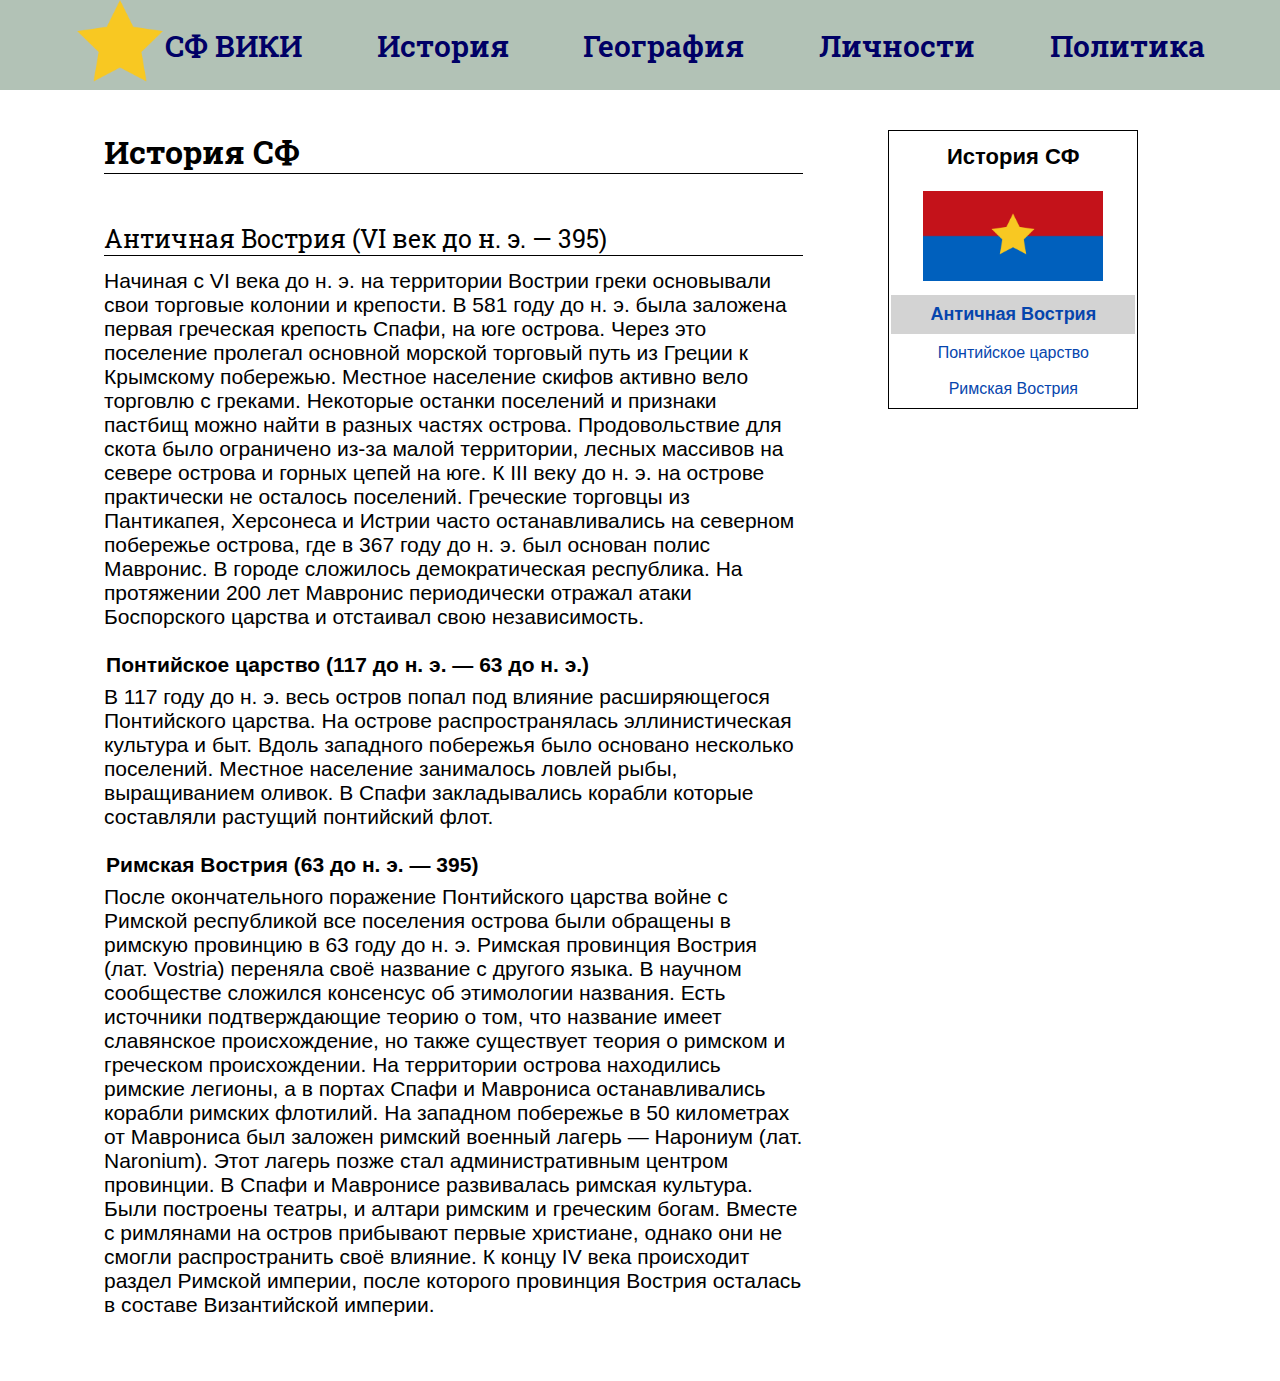
<file: history/index.html>
<!DOCTYPE html>
<html>
<head>
	<meta charset="utf-8">
	<meta name="viewport" content="width=device-width, initial-scale=1">
	<title>История</title>
	<link rel="preconnect" href="https://fonts.googleapis.com">
		<link rel="preconnect" href="https://fonts.gstatic.com" crossorigin>
		<link href="https://fonts.googleapis.com/css2?family=Roboto+Slab:wght@100;200;300;400;500;600;700;800;900&display=swap" rel="stylesheet">

		<link rel="preconnect" href="https://fonts.googleapis.com">
		<link rel="preconnect" href="https://fonts.gstatic.com" crossorigin>
		<link href="https://fonts.googleapis.com/css2?family=Nunito+Sans:ital,wght@0,200;0,300;0,400;0,600;0,700;0,800;0,900;1,200;1,300;1,400;1,600;1,700;1,800;1,900&display=swap" rel="stylesheet">
	
	<link rel="stylesheet" type="text/css" href="../style.css">

</head>
<body>

	<header class="fix">
		<nav>
			<a href="https://alex-petrushin.github.io/sf-wiki/">
				<div class="logo">
					<img src="../img/sf_star.png" height="90px">
					<div>СФ ВИКИ</div>
				</div>
			</a>
			<a href="https://alex-petrushin.github.io/sf-wiki/history">История</a>
			<div><a href="https://alex-petrushin.github.io/sf-wiki/geography">География</a></div>
			<a href="https://alex-petrushin.github.io/sf-wiki/person">Личности</a>
			<a href="https://alex-petrushin.github.io/sf-wiki/politics">Политика</a>
		</nav>
	</header>

	<header>
		<nav>
			<a href="https://alex-petrushin.github.io/sf-wiki/">
				<div class="logo">
					<img src="../img/sf_star.png" height="90px">
					<div>СФ ВИКИ</div>
				</div>
			</a>
			<a href="https://alex-petrushin.github.io/sf-wiki/history">История</a>
			<div><a href="https://alex-petrushin.github.io/sf-wiki/geography">География</a></div>
			<a href="https://alex-petrushin.github.io/sf-wiki/person">Личности</a>
			<a href="https://alex-petrushin.github.io/sf-wiki/politics">Политика</a>
		</nav>
	</header>

	<div class="container">
	
		<div class="main">

			<h1>История СФ</h1>

			<div class="section" id="ancient">
				<h3>Античная Вострия (VI век до н. э. — 395)</h3>
				<p>Начиная с VI века до н. э. на территории Вострии греки основывали свои торговые колонии и крепости. В 581 году до н. э. была заложена первая греческая крепость Спафи, на юге острова. Через это поселение пролегал основной морской торговый путь из Греции к Крымскому побережью. Местное население скифов активно вело торговлю с греками. Некоторые останки поселений и признаки пастбищ можно найти в разных частях острова. Продовольствие для скота было ограничено из-за малой территории, лесных массивов на севере острова и горных цепей на юге. К III веку до н. э. на острове практически не осталось поселений. Греческие торговцы из Пантикапея, Херсонеса и Истрии часто останавливались на северном побережье острова, где в 367 году до н. э. был основан полис Мавронис. В городе сложилось демократическая республика. На протяжении 200 лет Мавронис периодически отражал атаки Боспорского царства и отстаивал свою независимость.</p>			
			</div>

			<div class="section" id="pont">
				<h4>Понтийское царство (117 до н. э. — 63 до н. э.)</h3>
				<p>В 117 году до н. э. весь остров попал под влияние расширяющегося Понтийского царства. На острове распространялась эллинистическая культура и быт. Вдоль западного побережья было основано несколько поселений. Местное население занималось ловлей рыбы, выращиванием оливок. В Спафи закладывались корабли которые составляли растущий понтийский флот.</p>
			</div>

			<div class="section" id="rome">
				<h4>Римская Вострия (63 до н. э. — 395)</h3>
				<p>После окончательного поражение Понтийского царства войне с Римской республикой все поселения острова были обращены в римскую провинцию в 63 году до н. э. Римская провинция Вострия (лат. Vostria) переняла своё название с другого языка. В научном сообществе сложился консенсус об этимологии названия. Есть источники подтверждающие теорию о том, что название имеет славянское происхождение, но также существует теория о римском и греческом происхождении. На территории острова находились римские легионы, а в портах Спафи и Маврониса останавливались корабли римских флотилий. На западном побережье в 50 километрах от Маврониса был заложен римский военный лагерь — Нарониум (лат. Naronium). Этот лагерь позже стал административным центром провинции. В Спафи и Мавронисе развивалась римская культура. Были построены театры, и алтари римским и греческим богам. Вместе с римлянами на остров прибывают первые христиане, однако они не смогли распространить своё влияние. К концу IV века происходит раздел Римской империи, после которого провинция Вострия осталась в составе Византийской империи.</p>
			</div>

		</div>

		<div class="side">
			
			<table>
				<tr class="table-title">
					<td>История СФ</td>
				</tr>
				<tr>
					<td><img src="../img/sf_flag.png" width="180px"></td>
				</tr>
				<tr class="table-sec1">
					<td><a href="#ancient">Античная Вострия</a></td>
				</tr>
				<tr class="table-sec2">
					<td><a href="#pont">Понтийское царство</a></td>
				</tr>
				<tr class="table-sec2">
					<td><a href="#rome">Римская Вострия</a></td>
				</tr>
			</table>

		</div>

	</div>

</body>
</html>
</file>
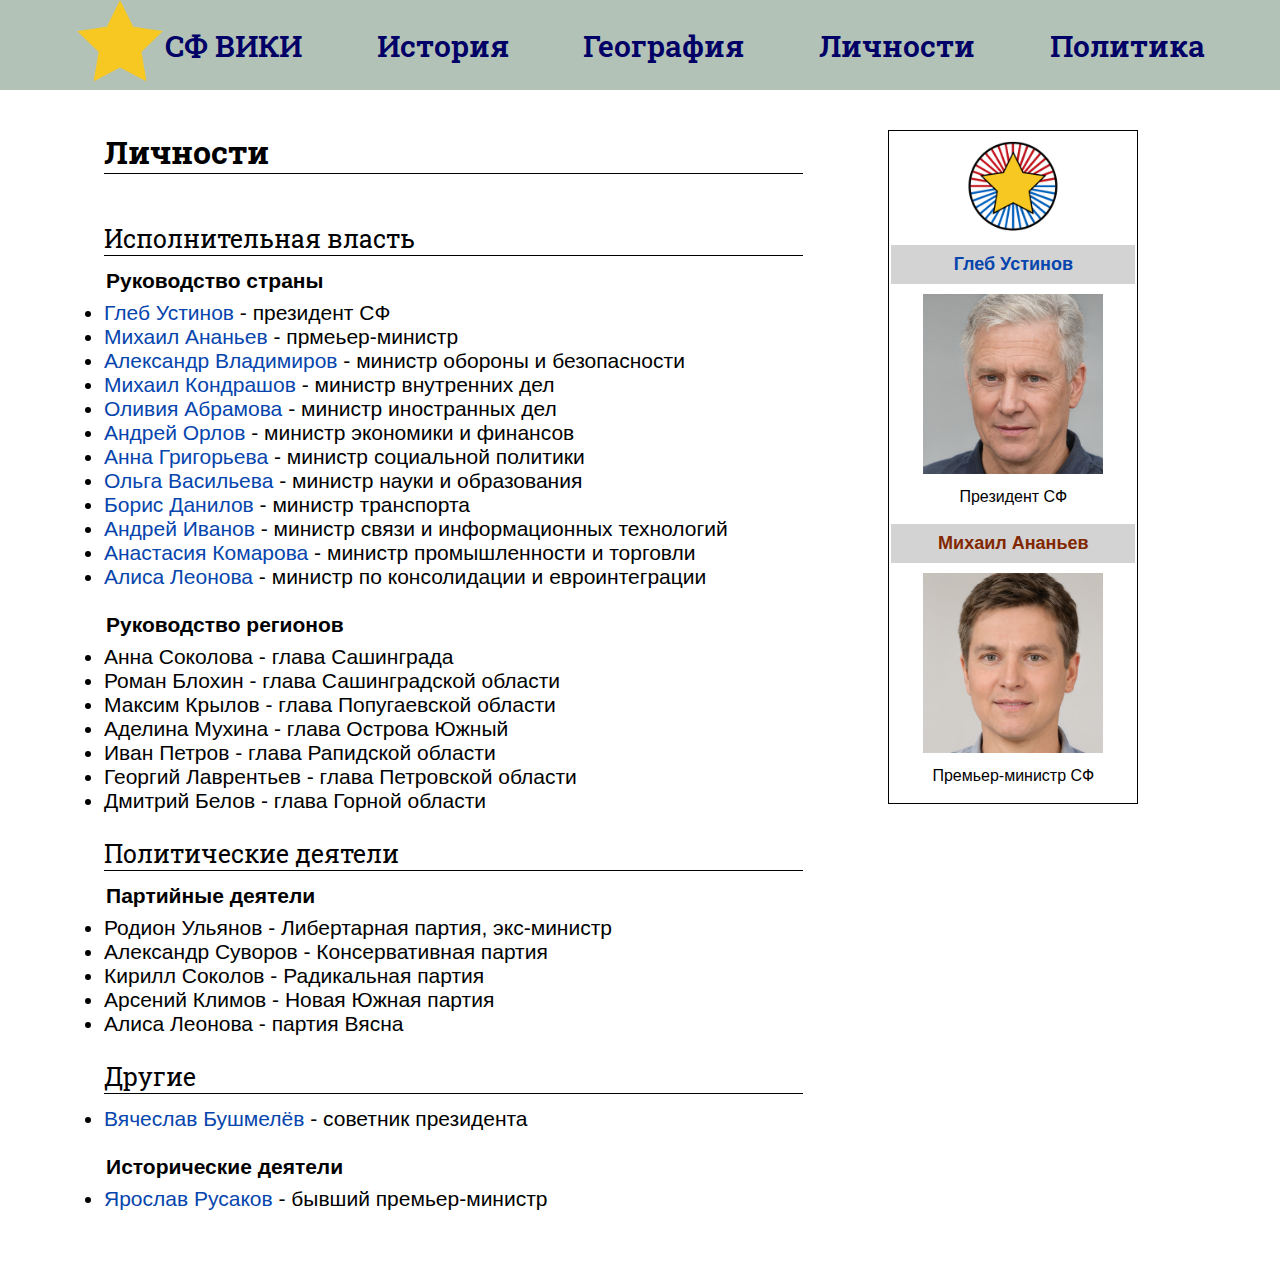
<file: person/index.html>
<!DOCTYPE html>
<html>
<head>
	<meta charset="utf-8">
	<meta name="viewport" content="width=device-width, initial-scale=1">
	<title>Личности</title>
	<link rel="preconnect" href="https://fonts.gstatic.com" crossorigin>
	<link href="https://fonts.googleapis.com/css2?family=Roboto+Slab:wght@100;200;300;400;500;600;700;800;900&display=swap" rel="stylesheet">

	<link rel="stylesheet" type="text/css" href="../style.css">

</head>
<body>
	
	<header class="fix">
		<nav>
			<a href="https://alex-petrushin.github.io/sf-wiki/">
				<div class="logo">
					<img src="../img/sf_star.png" height="90px">
					<div>СФ ВИКИ</div>
				</div>
			</a>
			<a href="https://alex-petrushin.github.io/sf-wiki/history">История</a>
			<div><a href="https://alex-petrushin.github.io/sf-wiki/geography">География</a></div>
			<a href="https://alex-petrushin.github.io/sf-wiki/person">Личности</a>
			<a href="https://alex-petrushin.github.io/sf-wiki/politics">Политика</a>
		</nav>
	</header>

	<header>
		<nav>
			<a href="https://alex-petrushin.github.io/sf-wiki/">
				<div class="logo">
					<img src="../img/sf_star.png" height="90px">
					<div>СФ ВИКИ</div>
				</div>
			</a>
			<a href="https://alex-petrushin.github.io/sf-wiki/history">История</a>
			<div><a href="https://alex-petrushin.github.io/sf-wiki/geography">География</a></div>
			<a href="https://alex-petrushin.github.io/sf-wiki/person">Личности</a>
			<a href="https://alex-petrushin.github.io/sf-wiki/politics">Политика</a>
		</nav>
	</header>


	<div class="container">
			<div class="main">
				<h1>Личности</h1>
				
				<div class="section">
					<h3>Исполнительная власть</h3>
					<h4>Руководство страны</h4>
						<ul>
							<li><a href="https://alex-petrushin.github.io/sf-wiki/person/ustinov.html">Глеб Устинов</a> - президент СФ</li>
							<li><a href="https://alex-petrushin.github.io/sf-wiki/person/ananjev.html">Михаил Ананьев</a> - прмеьер-министр</li>
							<li><a href="https://alex-petrushin.github.io/sf-wiki/person/vladimirov.html">Александр Владимиров</a> - министр обороны и безопасности</li>
							<li><a href="https://alex-petrushin.github.io/sf-wiki/person/kondrashov.html">Михаил Кондрашов</a> - министр внутренних дел</li>
							<li><a href="https://alex-petrushin.github.io/sf-wiki/person/abramova.html">Оливия Абрамова</a> - министр иностранных дел</li>
							<li><a href="https://alex-petrushin.github.io/sf-wiki/person/orlov.html">Андрей Орлов</a> - министр экономики и финансов</li>
							<li><a href="https://alex-petrushin.github.io/sf-wiki/person/grigorjeva.html">Анна Григорьева</a> - министр социальной политики</li>
							<li><a href="https://alex-petrushin.github.io/sf-wiki/person/vasiljeva.html">Ольга Васильева</a> - министр науки и образования</li>
							<li><a href="https://alex-petrushin.github.io/sf-wiki/person/danilov.html">Борис Данилов</a> - министр транспорта</li>
							<li><a href="https://alex-petrushin.github.io/sf-wiki/person/ivanov.html">Андрей Иванов</a> - министр связи и информационных технологий</li>
							<li><a href="https://alex-petrushin.github.io/sf-wiki/person/komarova.html">Анастасия Комарова</a> - министр промышленности и торговли</li>
							<li><a href="https://alex-petrushin.github.io/sf-wiki/person/leonova.html">Алиса Леонова</a> - министр по консолидации и евроинтеграции</li>
						</ul>
				</div>
		
				
		
				<div class="section">
					<h4>Руководство регионов</h4>
						<ul>
							<li>Анна Соколова - глава Сашинграда</li>
							<li>Роман Блохин - глава Сашинградской области</li>
							<li>Максим Крылов - глава Попугаевской области</li>
							<li>Аделина Мухина - глава Острова Южный</li>
							<li>Иван Петров - глава Рапидской области</li>
							<li>Георгий Лаврентьев - глава Петровской области</li>
							<li>Дмитрий Белов - глава Горной области</li>
						</ul>
				</div>

				<div class="section">
					<h3>Политические деятели</h3>
					<h4>Партийные деятели</h4>
						<ul>
							<li>Родион Ульянов - Либертарная партия, экс-министр</li>
							<li>Александр Суворов - Консервативная партия</li>
							<li>Кирилл Соколов - Радикальная партия</li>
							<li>Арсений Климов - Новая Южная партия</li>
							<li>Алиса Леонова - партия Вясна</li>
							
						</ul>
				</div>

				<div class="section">
					<h3>Другие</h3>
						<ul>
							<li><a href="https://alex-petrushin.github.io/sf-wiki/person/bushmelyov.html">Вячеслав Бушмелёв</a> - советник президента</li>
							
						</ul>
					
				</div>

				<div class="section">
					<h4>Исторические деятели</h4>
						<ul>
												
							<li><a href="https://alex-petrushin.github.io/sf-wiki/person/rusakov.html">Ярослав Русаков</a> - бывший премьер-министр</li>
						</ul>
				</div>
			</div>

			<div class="side">
				<table>
					<tr>
						<td><img src="../img/sf_gerb.png" width="180px"></td>
					</tr>
					<tr>
						<td class="table-sec1"><a href="https://alex-petrushin.github.io/sf-wiki/person/ustinov.html">Глеб Устинов</a></td>
					</tr>
					<tr>
						<td><img src="img/ustinov.png" width="180px"></td>
					</tr>
					<tr>
						<td class="table-sec2">Президент СФ</td>
					</tr>
					<tr>
						<td class="table-sec1"><a href="#" class="empty">Михаил Ананьев</a></td>
					</tr>
					<tr>
						<td><img src="img/ananjev.png" width="180px"></td>
					</tr>
					<tr>
						<td class="table-sec2">Премьер-министр СФ</td>
					</tr>
				</table>
			</div>
	</div>
</body>
</html>
</file>
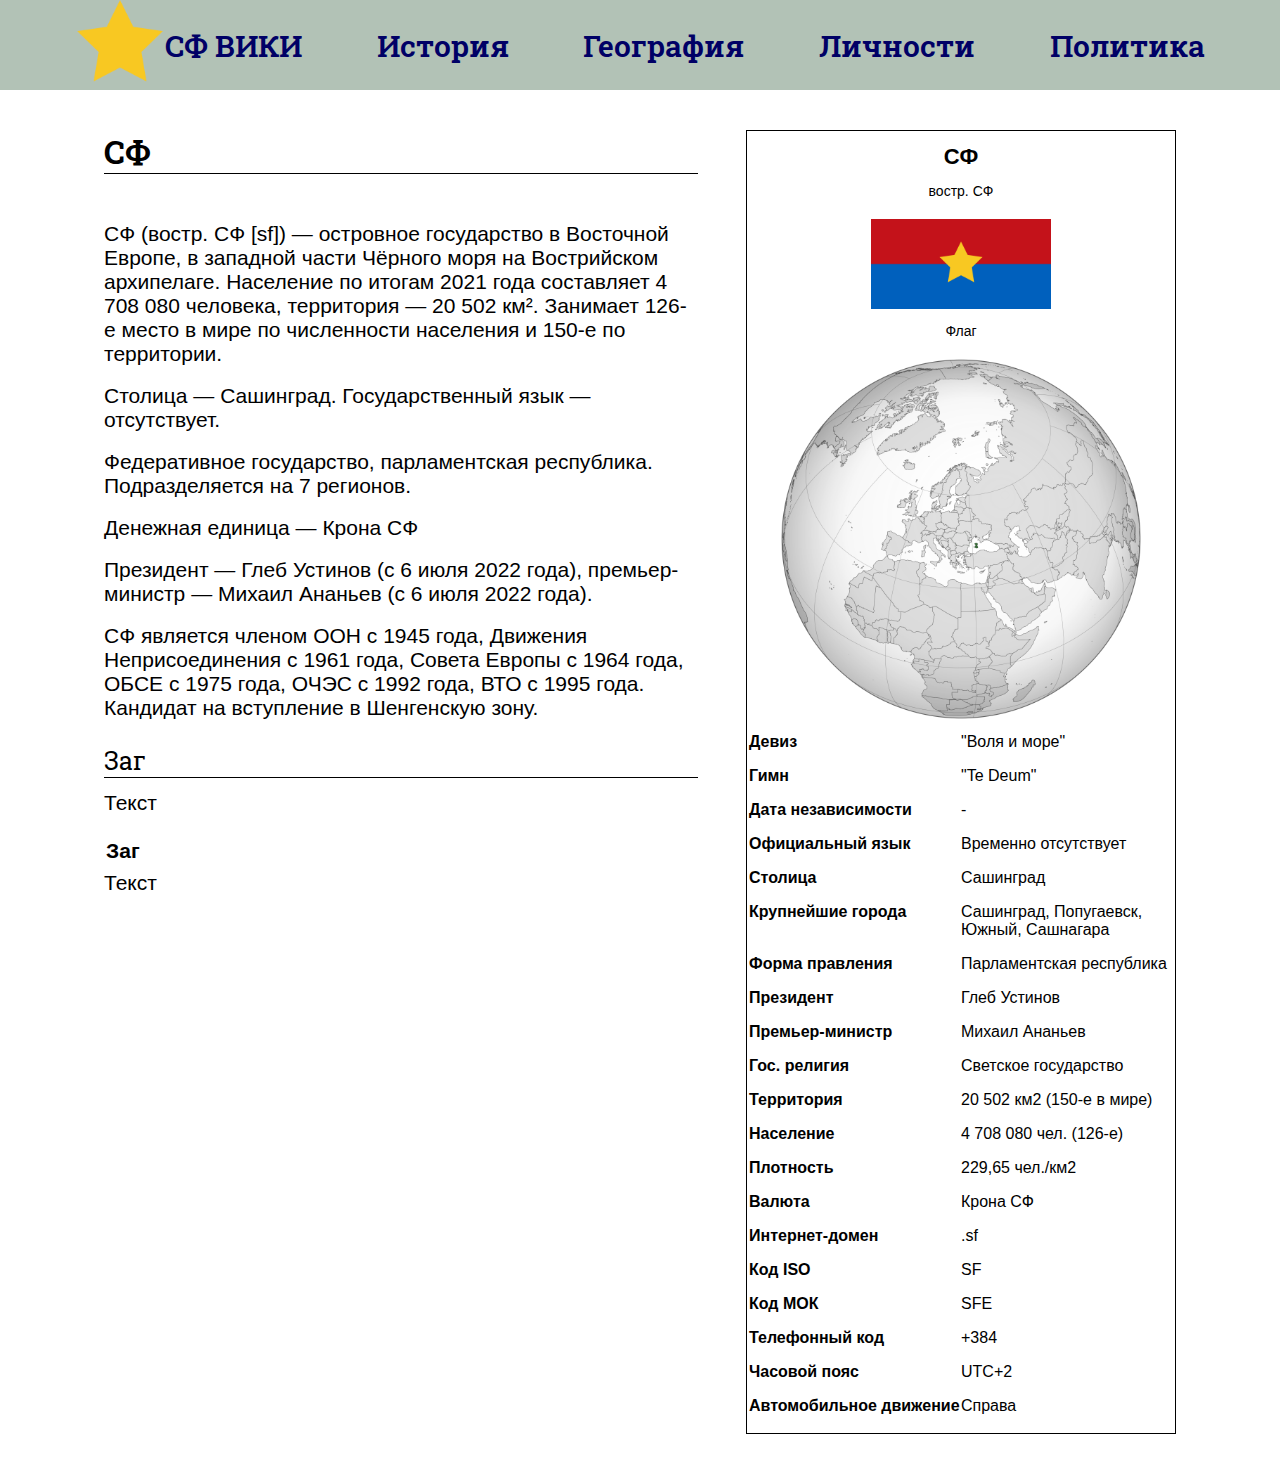
<file: geography/sf.html>
<!DOCTYPE html>
<html>
<head>
	<meta charset="utf-8">
	<meta name="viewport" content="width=device-width, initial-scale=1">
	<title>СФ</title>
	<link rel="preconnect" href="https://fonts.gstatic.com" crossorigin>
	<link href="https://fonts.googleapis.com/css2?family=Roboto+Slab:wght@100;200;300;400;500;600;700;800;900&display=swap" rel="stylesheet">

	<link rel="stylesheet" type="text/css" href="../style.css">
</head>
<body>

	<header class="fix">
		<nav>
			<a href="https://alex-petrushin.github.io/sf-wiki/">
				<div class="logo">
					<img src="../img/sf_star.png" height="90px">
					<div>СФ ВИКИ</div>
				</div>
			</a>
			<a href="https://alex-petrushin.github.io/sf-wiki/history">История</a>
			<div><a href="https://alex-petrushin.github.io/sf-wiki/geography">География</a></div>
			<a href="https://alex-petrushin.github.io/sf-wiki/person">Личности</a>
			<a href="https://alex-petrushin.github.io/sf-wiki/politics">Политика</a>
		</nav>
	</header>

	<header>
		<nav>
			<a href="https://alex-petrushin.github.io/sf-wiki/">
				<div class="logo">
					<img src="../img/sf_star.png" height="90px">
					<div>СФ ВИКИ</div>
				</div>
			</a>
			<a href="https://alex-petrushin.github.io/sf-wiki/history">История</a>
			<div><a href="https://alex-petrushin.github.io/sf-wiki/geography">География</a></div>
			<a href="https://alex-petrushin.github.io/sf-wiki/person">Личности</a>
			<a href="https://alex-petrushin.github.io/sf-wiki/politics">Политика</a>
		</nav>
	</header>

	<div class="container">
		<div class="main">
			
			<h1>СФ</h1>

			<div class="section">
				<p>СФ (востр. СФ [sf]) — островное государство в Восточной Европе, в западной части Чёрного моря на Вострийском архипелаге. Население по итогам 2021 года составляет 4 708 080 человека, территория — 20 502 км². Занимает 126-е место в мире по численности населения и 150-е по территории.</p>
				<br>
				<p>Столица — Сашинград. Государственный язык — отсутствует.</p>
				<br>
				<p>Федеративное государство, парламентская республика. Подразделяется на 7 регионов.</p>
				<br>
				<p>Денежная единица — Крона СФ</p>
				<br>
				<p>Президент — Глеб Устинов (с 6 июля 2022 года), премьер-министр — Михаил Ананьев (с 6 июля 2022 года).</p>
				<br>
				<p>СФ является членом ООН с 1945 года, Движения Неприсоединения с 1961 года, Совета Европы с 1964 года, ОБСЕ с 1975 года, ОЧЭС с 1992 года, ВТО с 1995 года. Кандидат на вступление в Шенгенскую зону.</p>
			</div>

			<div class="section">
				<h3>Заг</h3>
				<p>Текст</p>
			</div>

			<div class="section">
				<h4>Заг</h4>
				<p>Текст</p>
			</div>
		</div>

		<div class="side">
			
			<table>
				<tr><td class="table-title">СФ</td></tr>
				<tr><td class="table-sec3">востр. СФ</td></tr>
						<tr><td><img src="../img/sf_flag.png" width="180px"></td></tr>
						<tr><td class="table-sec3">Флаг</td></tr>
						<tr><td><img src="img/worldmap_sf.png" width="360px"></td></tr>
						


						
						<tr class="table-sec2 position-info">
							<th>Девиз</th>
							<td>"Воля и море"</td>
						</tr>
						<tr class="table-sec2 position-info">
							<th>Гимн</th>
							<td>"Te Deum"</td>
						</tr>
						<tr class="table-sec2 position-info">
							<th>Дата независимости</th>
							<td>-</td>
						</tr>
						<tr class="table-sec2 position-info">
							<th>Официальный язык</th>
							<td>Временно отсутствует</td>
						</tr>
						<tr class="table-sec2 position-info">
							<th>Столица</th>
							<td>Сашинград</td>
						</tr>
						<tr class="table-sec2 position-info">
							<th>Крупнейшие города</th>
							<td>Сашинград, Попугаевск, Южный, Сашнагара</td>
						</tr>
						<tr class="table-sec2 position-info">
							<th>Форма правления</th>
							<td>Парламентская республика</td>
						</tr>
						<tr class="table-sec2 position-info">
							<th>Президент</th>
							<td>Глеб Устинов</td>
						</tr>
						<tr class="table-sec2 position-info">
							<th>Премьер-министр</th>
							<td>Михаил Ананьев</td>
						</tr>
						<tr class="table-sec2 position-info">
							<th>Гос. религия</th>
							<td>Светское государство</td>
						</tr>
						<tr class="table-sec2 position-info">
							<th>Территория</th>
							<td>20 502 км<span style="text-transform: uppercase;">2</span> (150-е в мире)</td>
						</tr>
						<tr class="table-sec2 position-info">
							<th>Население</th>
							<td>4 708 080 чел. (126-е)</td>
						</tr>
						<tr class="table-sec2 position-info">
							<th>Плотность</th>
							<td>229,65 чел./км2</td>
						</tr>
						<tr class="table-sec2 position-info">
							<th>Валюта</th>
							<td>Крона СФ</td>
						</tr>
						<tr class="table-sec2 position-info">
							<th>Интернет-домен</th>
							<td>.sf</td>
						</tr>
						<tr class="table-sec2 position-info">
							<th>Код ISO</th>
							<td>SF</td>
						</tr>
						<tr class="table-sec2 position-info">
							<th>Код МОК</th>
							<td>SFE</td>
						</tr>
						<tr class="table-sec2 position-info">
							<th>Телефонный код</th>
							<td>+384</td>
						</tr>
						<tr class="table-sec2 position-info">
							<th>Часовой пояс</th>
							<td>UTC+2</td>
						</tr>
						<tr class="table-sec2 position-info">
							<th>Автомобильное движение</th>
							<td>Справа</td>
						</tr>
            
			</table>
		</div>
	</div>

</body>
</html>
</file>
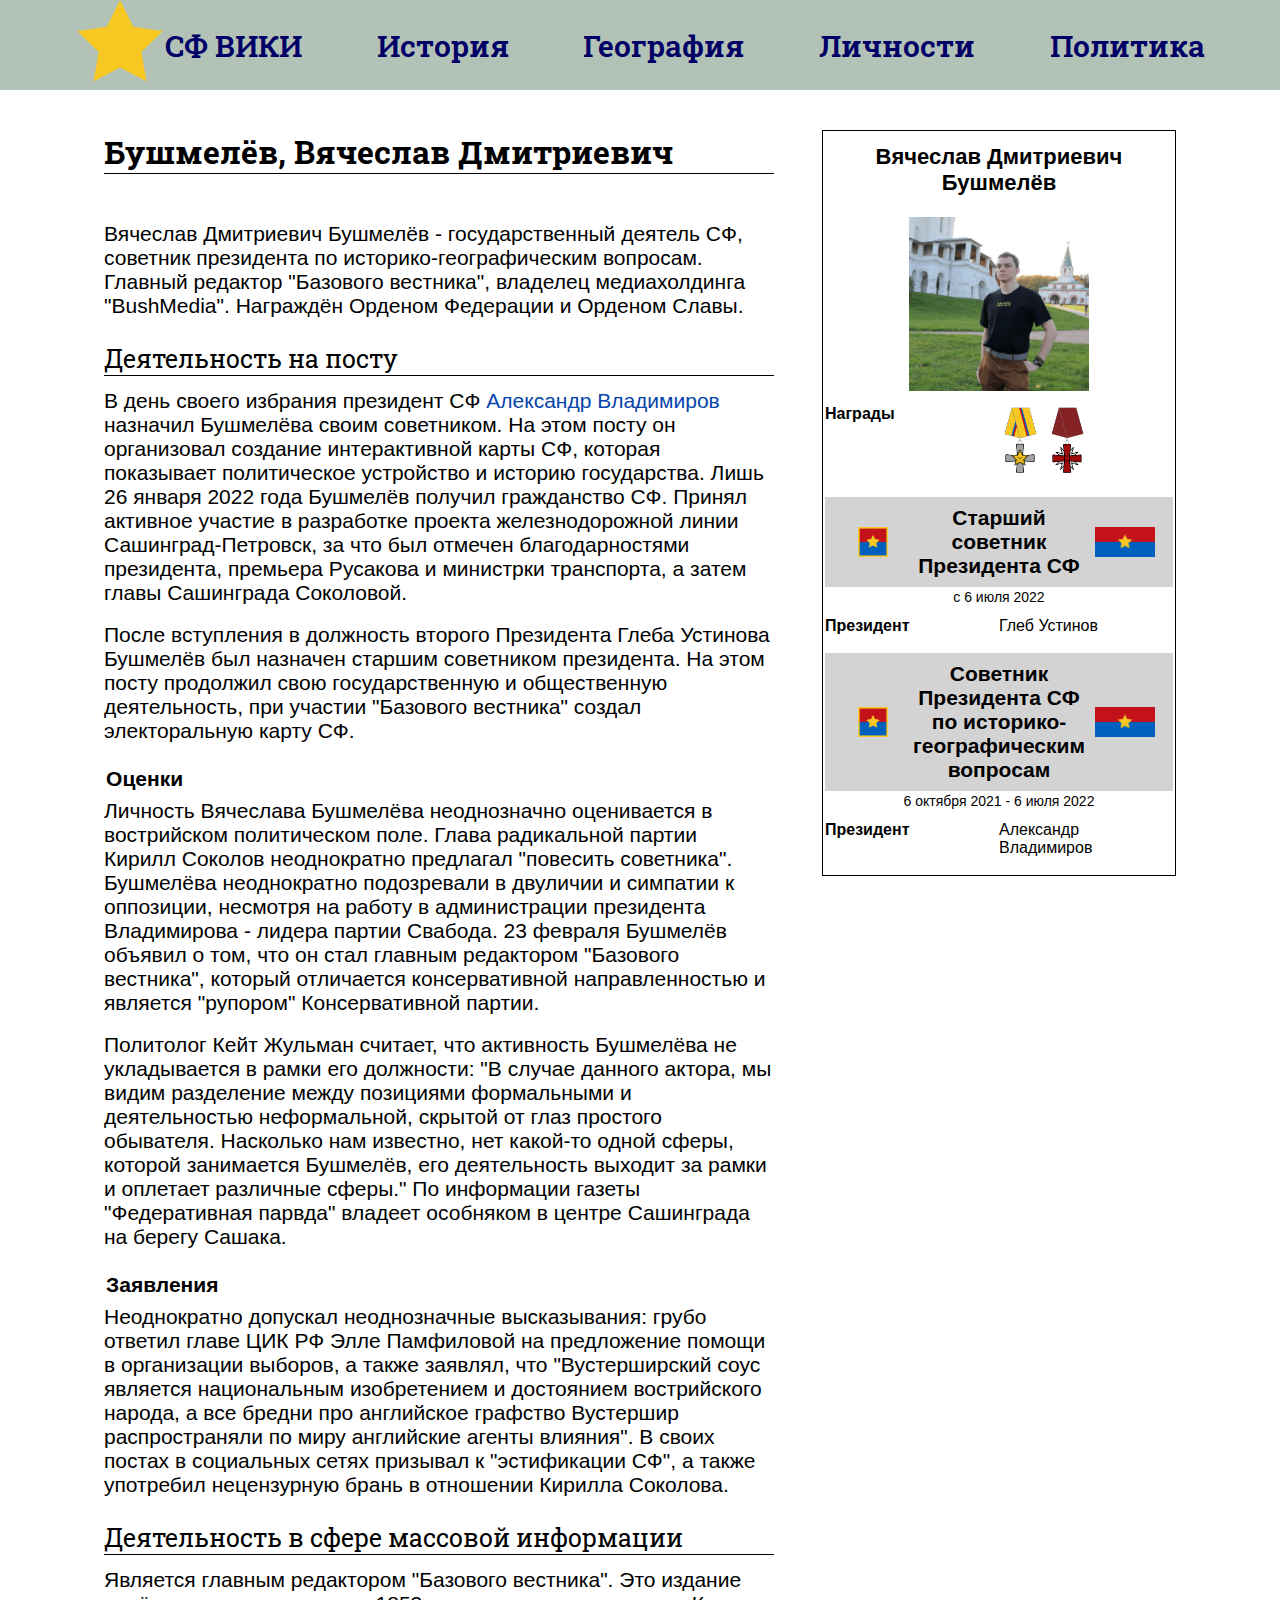
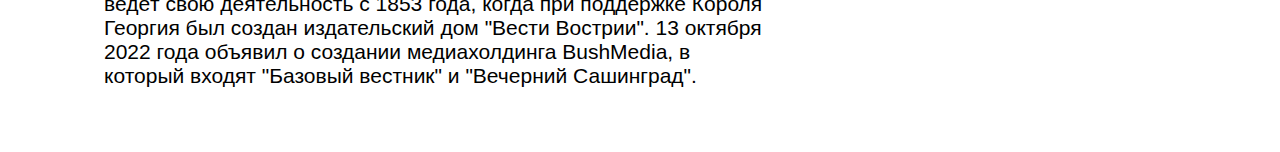
<file: person/bushmelyov.html>
<!DOCTYPE html>
<html>
<head>
	<meta charset="utf-8">
	<meta name="viewport" content="width=device-width, initial-scale=1">
	<title>Вячеслав Бушмелёв</title>
	<link rel="preconnect" href="https://fonts.gstatic.com" crossorigin>
	<link href="https://fonts.googleapis.com/css2?family=Roboto+Slab:wght@100;200;300;400;500;600;700;800;900&display=swap" rel="stylesheet">

	<link rel="stylesheet" type="text/css" href="../style.css">
</head>
<body>

	<header class="fix">
		<nav>
			<a href="https://alex-petrushin.github.io/sf-wiki/">
				<div class="logo">
					<img src="../img/sf_star.png" height="90px">
					<div>СФ ВИКИ</div>
				</div>
			</a>
			<a href="https://alex-petrushin.github.io/sf-wiki/history">История</a>
			<div><a href="https://alex-petrushin.github.io/sf-wiki/geography">География</a></div>
			<a href="https://alex-petrushin.github.io/sf-wiki/person">Личности</a>
			<a href="https://alex-petrushin.github.io/sf-wiki/politics">Политика</a>
		</nav>
	</header>

	<header>
		<nav>
			<a href="https://alex-petrushin.github.io/sf-wiki/">
				<div class="logo">
					<img src="../img/sf_star.png" height="90px">
					<div>СФ ВИКИ</div>
				</div>
			</a>
			<a href="https://alex-petrushin.github.io/sf-wiki/history">История</a>
			<div><a href="https://alex-petrushin.github.io/sf-wiki/geography">География</a></div>
			<a href="https://alex-petrushin.github.io/sf-wiki/person">Личности</a>
			<a href="https://alex-petrushin.github.io/sf-wiki/politics">Политика</a>
		</nav>
	</header>

	<div class="container">
		<div class="main">
			
			<h1>Бушмелёв, Вячеслав Дмитриевич</h1>

			<div class="section">
				<p>Вячеслав Дмитриевич Бушмелёв - государственный деятель СФ, советник президента по историко-географическим вопросам. Главный редактор "Базового вестника", владелец медиахолдинга "BushMedia". Награждён Орденом Федерации и Орденом Славы.</p>
			</div>

			<div class="section">
				<h3>Деятельность на посту</h3>
				<p>В день своего избрания президент СФ <a href="https://alex-petrushin.github.io/sf-wiki/person/vladimirov.html">Александр Владимиров</a> назначил Бушмелёва своим советником. На этом посту он организовал создание интерактивной карты СФ, которая показывает политическое устройство и историю государства. Лишь 26 января 2022 года Бушмелёв получил гражданство СФ. Принял активное участие в разработке проекта железнодорожной линии Сашинград-Петровск, за что был отмечен благодарностями президента, премьера Русакова и министрки транспорта, а затем главы Сашинграда Соколовой.</p>
				<br>
				<p>После вступления в должность второго Президента Глеба Устинова Бушмелёв был назначен старшим советником президента. На этом посту продолжил свою государственную и общественную деятельность, при участии "Базового вестника" создал электоральную карту СФ.</p>
			</div>

			<div class="section">
				<h4>Оценки</h4>
				<p>Личность Вячеслава Бушмелёва неоднозначно оценивается в вострийском политическом поле. Глава радикальной партии Кирилл Соколов неоднократно предлагал "повесить советника". Бушмелёва неоднократно подозревали в двуличии и симпатии к оппозиции, несмотря на работу в администрации президента Владимирова - лидера партии Свабода. 23 февраля Бушмелёв объявил о том, что он стал главным редактором "Базового вестника", который отличается консервативной направленностью и является "рупором" Консервативной партии.</p>
				<br>
				<p>Политолог Кейт Жульман считает, что активность Бушмелёва не укладывается в рамки его должности: "В случае данного актора, мы видим разделение между позициями формальными и деятельностью неформальной, скрытой от глаз простого обывателя. Насколько нам известно, нет какой-то одной сферы, которой занимается Бушмелёв, его деятельность выходит за рамки и оплетает различные сферы." По информации газеты "Федеративная парвда" владеет особняком в центре Сашинграда на берегу Сашака.</p>
			</div>

			<div class="section">
				<h4>Заявления</h4>
				<p>Неоднократно допускал неоднозначные высказывания: грубо ответил главе ЦИК РФ Элле Памфиловой на предложение помощи в организации выборов, а также заявлял, что "Вустерширский соус является национальным изобретением и достоянием вострийского народа, а все бредни про английское графство Вустершир распространяли по миру английские агенты влияния". В своих постах в социальных сетях призывал к "эстификации СФ", а также употребил нецензурную брань в отношении Кирилла Соколова.</p>
			</div>
			
			<div class="section">
				<h3>Деятельность в сфере массовой информации</h3>
				<p>Является главным редактором "Базового вестника". Это издание ведёт свою деятельность с 1853 года, когда при поддержке Короля Георгия был создан издательский дом "Вести Вострии". 13 октября 2022 года объявил о создании медиахолдинга BushMedia, в который входят "Базовый вестник" и "Вечерний Сашинград".</p>
			</div>
		</div>

		<div class="side">
			
			<table>
				<tr><td class="table-title">Вячеслав Дмитриевич Бушмелёв</td></tr>
						<tr><td><img src="img/bushmelyov.png" width="180px"></td></tr>
						<tr class="table-sec2 position-info">
							<th>Награды</th>
							<td><img src="img/ordenFederatsii.png" height="70px">
								<img src="img/ordenSlavy.png" height="70px">
							</td>
						</tr>
						<tr><td class="table-sec1 position">
							<img src="../img/sf_shtandart.png" height="30px">
							<p>Старший советник Президента СФ</p>
							<img src="../img/sf_flag.png" height="30px">
						</td></tr>
						<tr><td class="table-sec3">с 6 июля 2022</td></tr>
						<tr class="table-sec2 position-info">
							<th>Президент</th>
							<td>Глеб Устинов
							</td>
						</tr>
						<tr><td class="table-sec1 position">
							<img src="../img/sf_shtandart.png" height="30px">
							<p>Советник Президента СФ по историко-географическим вопросам</p>
							<img src="../img/sf_flag.png" height="30px">
						</td></tr>
						<tr><td class="table-sec3">6 октября 2021 - 6 июля 2022</td></tr>
						<tr class="table-sec2 position-info">
							<th>Президент</th>
							<td>Александр Владимиров
							</td>
						</tr>
						
			</table>
		</div>
	</div>

</body>
</html>
</file>
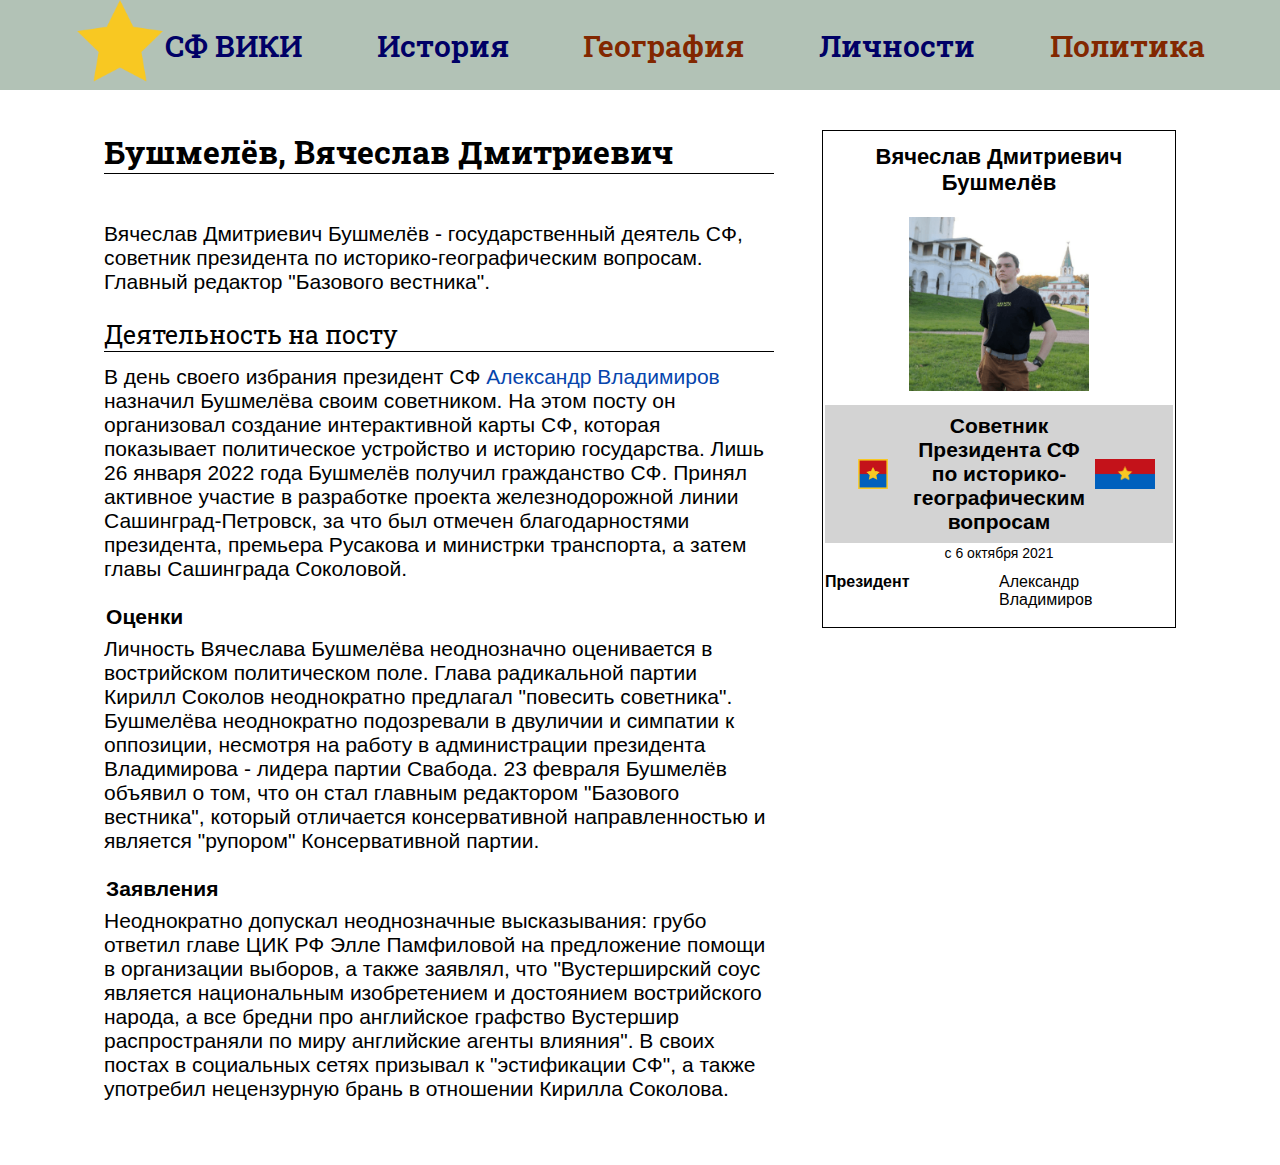
<file: person/byshmelyov.html>
<!DOCTYPE html>
<html>
<head>
	<meta charset="utf-8">
	<meta name="viewport" content="width=device-width, initial-scale=1">
	<title>Вячеслав Бушмелёв</title>
	<link rel="preconnect" href="https://fonts.gstatic.com" crossorigin>
	<link href="https://fonts.googleapis.com/css2?family=Roboto+Slab:wght@100;200;300;400;500;600;700;800;900&display=swap" rel="stylesheet">

	<link rel="stylesheet" type="text/css" href="../style.css">
</head>
<body>

	<header class="fix">
		<nav>
			<a href="https://alex-petrushin.github.io/sf-wiki/">
				<div class="logo">
					<img src="../img/sf_star.png" height="90px">
					<div>СФ ВИКИ</div>
				</div>
			</a>
			<a href="https://alex-petrushin.github.io/sf-wiki/history">История</a>
			<div><a href="#" class="empty">География</a></div>
			<a href="https://alex-petrushin.github.io/sf-wiki/person">Личности</a>
			<a href="#" class="empty">Политика</a>
		</nav>
	</header>

	<header>
		<nav>
			<a href="https://alex-petrushin.github.io/sf-wiki/">
				<div class="logo">
					<img src="../img/sf_star.png" height="90px">
					<div>СФ ВИКИ</div>
				</div>
			</a>
			<a href="https://alex-petrushin.github.io/sf-wiki/history">История</a>
			<div><a href="#" class="empty">География</a></div>
			<a href="https://alex-petrushin.github.io/sf-wiki/person">Личности</a>
			<a href="#" class="empty">Политика</a>
		</nav>
	</header>

	<div class="container">
		<div class="main">
			
			<h1>Бушмелёв, Вячеслав Дмитриевич</h1>

			<div class="section">
				<p>Вячеслав Дмитриевич Бушмелёв - государственный деятель СФ, советник президента по историко-географическим вопросам. Главный редактор "Базового вестника".</p>
			</div>

			<div class="section">
				<h3>Деятельность на посту</h3>
				<p>В день своего избрания президент СФ <a href="https://alex-petrushin.github.io/sf-wiki/person/vladimirov.html">Александр Владимиров</a> назначил Бушмелёва своим советником. На этом посту он организовал создание интерактивной карты СФ, которая показывает политическое устройство и историю государства. Лишь 26 января 2022 года Бушмелёв получил гражданство СФ. Принял активное участие в разработке проекта железнодорожной линии Сашинград-Петровск, за что был отмечен благодарностями президента, премьера Русакова и министрки транспорта, а затем главы Сашинграда Соколовой.</p>
			</div>

			<div class="section">
				<h4>Оценки</h4>
				<p>Личность Вячеслава Бушмелёва неоднозначно оценивается в вострийском политическом поле. Глава радикальной партии Кирилл Соколов неоднократно предлагал "повесить советника". Бушмелёва неоднократно подозревали в двуличии и симпатии к оппозиции, несмотря на работу в администрации президента Владимирова - лидера партии Свабода. 23 февраля Бушмелёв объявил о том, что он стал главным редактором "Базового вестника", который отличается консервативной направленностью и является "рупором" Консервативной партии.</p>
			</div>

			<div class="section">
				<h4>Заявления</h4>
				<p>Неоднократно допускал неоднозначные высказывания: грубо ответил главе ЦИК РФ Элле Памфиловой на предложение помощи в организации выборов, а также заявлял, что "Вустерширский соус является национальным изобретением и достоянием вострийского народа, а все бредни про английское графство Вустершир распространяли по миру английские агенты влияния". В своих постах в социальных сетях призывал к "эстификации СФ", а также употребил нецензурную брань в отношении Кирилла Соколова.</p>
			</div>
		</div>

		<div class="side">
			
			<table>
				<tr><td class="table-title">Вячеслав Дмитриевич Бушмелёв</td></tr>
						<tr><td><img src="img/bushmelyov.png" width="180px"></td></tr>
						<tr><td class="table-sec1 position">
							<img src="../img/sf_shtandart.png" height="30px">
							<p>Советник Президента СФ по историко-географическим вопросам</p>
							<img src="../img/sf_flag.png" height="30px">
						</td></tr>
						<tr><td class="table-sec3">с 6 октября 2021</td></tr>
						<tr class="table-sec2 position-info">
							<th>Президент</th>
							<td>Александр Владимиров
							</td>
						</tr>
						
			</table>
		</div>
	</div>

</body>
</html>
</file>
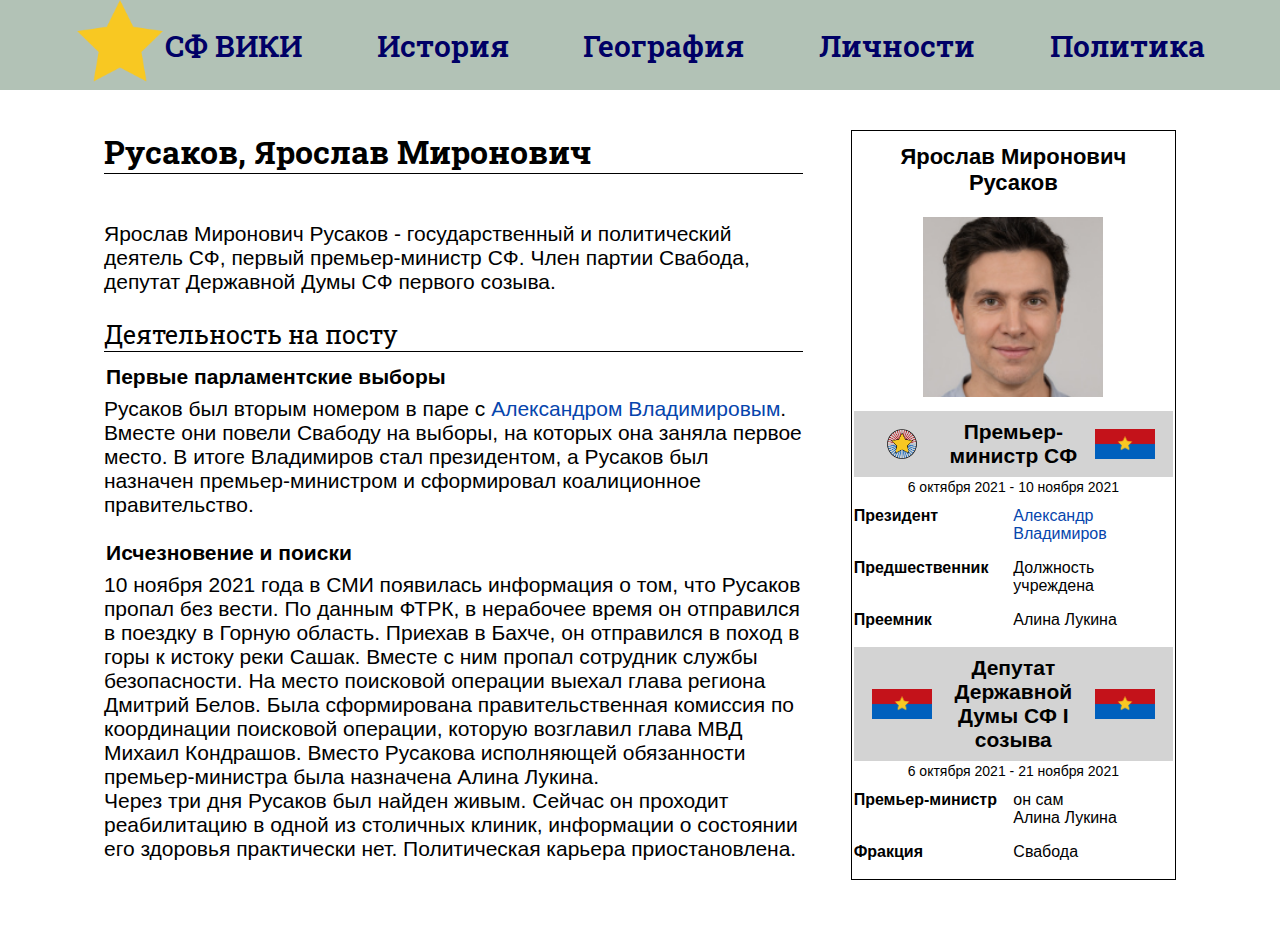
<file: person/rusakov.html>
<!DOCTYPE html>
<html>
<head>
	<meta charset="utf-8">
	<meta name="viewport" content="width=device-width, initial-scale=1">
	<title>Ярослав Русаков</title>
	<link rel="preconnect" href="https://fonts.gstatic.com" crossorigin>
	<link href="https://fonts.googleapis.com/css2?family=Roboto+Slab:wght@100;200;300;400;500;600;700;800;900&display=swap" rel="stylesheet">

	<link rel="stylesheet" type="text/css" href="../style.css">
</head>
<body>

	<header class="fix">
		<nav>
			<a href="https://alex-petrushin.github.io/sf-wiki/">
				<div class="logo">
					<img src="../img/sf_star.png" height="90px">
					<div>СФ ВИКИ</div>
				</div>
			</a>
			<a href="https://alex-petrushin.github.io/sf-wiki/history">История</a>
			<div><a href="https://alex-petrushin.github.io/sf-wiki/geography">География</a></div>
			<a href="https://alex-petrushin.github.io/sf-wiki/person">Личности</a>
			<a href="https://alex-petrushin.github.io/sf-wiki/politics">Политика</a>
		</nav>
	</header>

	<header>
		<nav>
			<a href="https://alex-petrushin.github.io/sf-wiki/">
				<div class="logo">
					<img src="../img/sf_star.png" height="90px">
					<div>СФ ВИКИ</div>
				</div>
			</a>
			<a href="https://alex-petrushin.github.io/sf-wiki/history">История</a>
			<div><a href="https://alex-petrushin.github.io/sf-wiki/geography">География</a></div>
			<a href="https://alex-petrushin.github.io/sf-wiki/person">Личности</a>
			<a href="https://alex-petrushin.github.io/sf-wiki/politics">Политика</a>
		</nav>
	</header>

	<div class="container">
		<div class="main">
			
			<h1>Русаков, Ярослав Миронович</h1>

			<div class="section">
				<p>Ярослав Миронович Русаков - государственный и политический деятель СФ, первый премьер-министр СФ. Член партии Свабода, депутат Державной Думы СФ первого созыва.</p>
			</div>

			<div class="section">
				<h3>Деятельность на посту</h3>
				<h4>Первые парламентские выборы</h4>
				<p>Русаков был вторым номером в паре с <a href="https://alex-petrushin.github.io/sf-wiki/person/vladimirov.html">Александром Владимировым</a>. Вместе они повели Свабоду на выборы, на которых она заняла первое место. В итоге Владимиров стал президентом, а Русаков был назначен премьер-министром и сформировал коалиционное правительство.</p>
			</div>

			<div class="section">
				<h4>Исчезновение и поиски</h4>
				<p>10 ноября 2021 года в СМИ появилась информация о том, что Русаков пропал без вести. По данным ФТРК, в нерабочее время он отправился в поездку в Горную область. Приехав в Бахче, он отправился в поход в горы к истоку реки Сашак. Вместе с ним пропал сотрудник службы безопасности. На место поисковой операции выехал глава региона Дмитрий Белов. Была сформирована правительственная комиссия по координации поисковой операции, которую возглавил глава МВД Михаил Кондрашов. Вместо Русакова исполняющей обязанности премьер-министра была назначена Алина Лукина.</p>
				<p>Через три дня Русаков был найден живым. Сейчас он проходит реабилитацию в одной из столичных клиник, информации о состоянии его здоровья практически нет. Политическая карьера приостановлена.</p>
			</div>
		</div>

		<div class="side">
			
			<table>
				<tr><td class="table-title">Ярослав Миронович Русаков</td></tr>
						<tr><td><img src="img/rusakov.png" width="180px"></td></tr>
						<tr><td class="table-sec1 position">
							<img src="../img/sf_gerb.png" height="30px">
							<p>Премьер-министр СФ</p>
							<img src="../img/sf_flag.png" height="30px">
						</td></tr>
						<tr><td class="table-sec3">6 октября 2021 - 10 ноября 2021</td></tr>
						<tr class="table-sec2 position-info">
							<th>Президент</th>
							<td><a href="https://alex-petrushin.github.io/sf-wiki/person/vladimirov.html">Александр Владимиров</a></td>
						</tr>
						<tr class="table-sec2 position-info">
							<th>Предшественник</th>
							<td>Должность учреждена</td>
						</tr>
						<tr class="table-sec2 position-info">
							<th>Преемник</th>
							<td>Алина Лукина</td>
						</tr>
						<tr><td class="table-sec1 position">
							<img src="../img/sf_flag.png" height="30px">
							<p>Депутат Державной Думы СФ I созыва</p>
							<img src="../img/sf_flag.png" height="30px">
						</td></tr>
						<tr><td class="table-sec3">6 октября 2021 - 21 ноября 2021</td></tr>
						<tr class="table-sec2 position-info">
							<th>Премьер-министр</th>
							<td>он сам <br> 
								Алина Лукина
							</td>
						</tr>
						<tr class="table-sec2 position-info">
							<th>Фракция</th>
							<td>Свабода</td>
						</tr>
			</table>
		</div>
	</div>

</body>
</html>
</file>
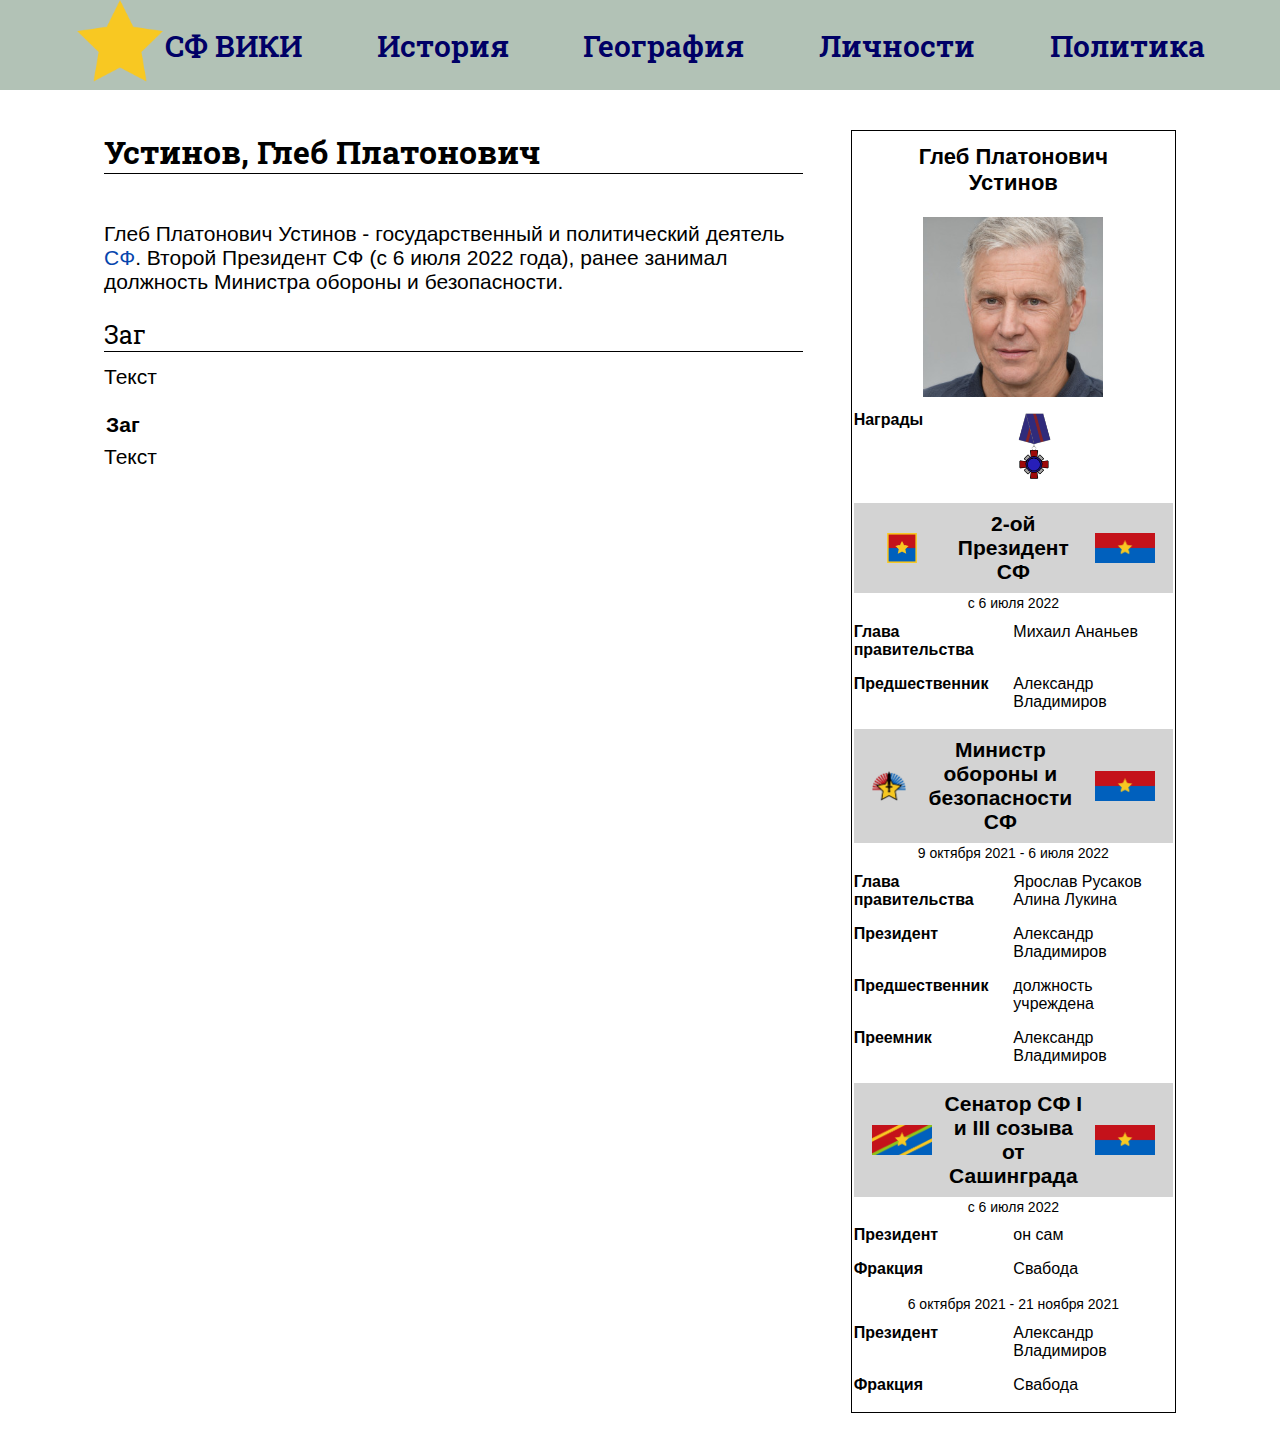
<file: person/ustinov.html>
<!DOCTYPE html>
<html>
<head>
	<meta charset="utf-8">
	<meta name="viewport" content="width=device-width, initial-scale=1">
	<title>Александр Владимиров</title>
	<link rel="preconnect" href="https://fonts.gstatic.com" crossorigin>
	<link href="https://fonts.googleapis.com/css2?family=Roboto+Slab:wght@100;200;300;400;500;600;700;800;900&display=swap" rel="stylesheet">

	<link rel="stylesheet" type="text/css" href="../style.css">
</head>
<body>

	<header class="fix">
		<nav>
			<a href="https://alex-petrushin.github.io/sf-wiki/">
				<div class="logo">
					<img src="../img/sf_star.png" height="90px">
					<div>СФ ВИКИ</div>
				</div>
			</a>
			<a href="https://alex-petrushin.github.io/sf-wiki/history">История</a>
			<div><a href="https://alex-petrushin.github.io/sf-wiki/geography">География</a></div>
			<a href="https://alex-petrushin.github.io/sf-wiki/person">Личности</a>
			<a href="https://alex-petrushin.github.io/sf-wiki/politics">Политика</a>
		</nav>
	</header>

	<header>
		<nav>
			<a href="https://alex-petrushin.github.io/sf-wiki/">
				<div class="logo">
					<img src="../img/sf_star.png" height="90px">
					<div>СФ ВИКИ</div>
				</div>
			</a>
			<a href="https://alex-petrushin.github.io/sf-wiki/history">История</a>
			<div><a href="https://alex-petrushin.github.io/sf-wiki/geography">География</a></div>
			<a href="https://alex-petrushin.github.io/sf-wiki/person">Личности</a>
			<a href="https://alex-petrushin.github.io/sf-wiki/politics">Политика</a>
		</nav>
	</header>

	<div class="container">
		<div class="main">
			
			<h1>Устинов, Глеб Платонович</h1>

			<div class="section">
				<p>Глеб Платонович Устинов - государственный и политический деятель <a href="">СФ</a>. Второй Президент СФ (с 6 июля 2022 года), ранее занимал должность Министра обороны и безопасности.</p>
			</div>

			<div class="section">
				<h3>Заг</h3>
				<p>Текст</p>
			</div>

			<div class="section">
				<h4>Заг</h4>
				<p>Текст</p>
			</div>
		</div>

		<div class="side">
			
			<table>
				<tr><td class="table-title">Глеб Платонович Устинов</td></tr>
						<tr><td><img src="img/ustinov.png" width="180px"></td></tr>
						<tr class="table-sec2 position-info">
							<th>Награды</th>
							<td><img src="img/ordenVolnosti.png" height="70px">
							</td>
						</tr>
        
            <tr><td class="table-sec1 position">
							<img src="../img/sf_shtandart.png" height="30px">
							<p>2-ой Президент СФ</p>
							<img src="../img/sf_flag.png" height="30px">
						</td></tr>
						<tr><td class="table-sec3">с 6 июля 2022</td></tr>
						<tr class="table-sec2 position-info">
							<th>Глава правительства</th>
							<td>Михаил Ананьев</td>
						</tr>
						<tr class="table-sec2 position-info">
							<th>Предшественник</th>
							<td>Александр Владимиров</td>
						</tr>
        
						<tr><td class="table-sec1 position">
							<img src="../img/mob2.png" height="30px">
							<p>Министр обороны и безопасности СФ</p>
							<img src="../img/sf_flag.png" height="30px">
						</td></tr>
						<tr><td class="table-sec3">9 октября 2021 - 6 июля 2022</td></tr>
						<tr class="table-sec2 position-info">
							<th>Глава правительства</th>
							<td>Ярослав Русаков<br>
                    Алина Лукина</td>
						</tr>
						<tr class="table-sec2 position-info">
							<th>Президент</th>
							<td>Александр Владимиров</td>
						</tr>
						<tr class="table-sec2 position-info">
							<th>Предшественник</th>
							<td>должность учреждена</td>
						</tr>
            <tr class="table-sec2 position-info">
							<th>Преемник</th>
							<td>Александр Владимиров</td>
						</tr>
						
						<tr><td class="table-sec1 position">
							<img src="../img/sashingrad_flag.png" height="30px">
							<p>Сенатор СФ I и III созыва от Сашинграда</p>
							<img src="../img/sf_flag.png" height="30px">
						</td></tr>
						<tr><td class="table-sec3">с 6 июля 2022</td></tr>
						<tr class="table-sec2 position-info">
							<th>Президент</th>
							<td>он сам</td>
						</tr>
						<tr class="table-sec2 position-info">
							<th>Фракция</th>
							<td>Свабода</td>
						</tr>
            <tr><td class="table-sec3">6 октября 2021 - 21 ноября 2021</td></tr>
						<tr class="table-sec2 position-info">
							<th>Президент</th>
							<td>Александр Владимиров</td>
						</tr>
						<tr class="table-sec2 position-info">
							<th>Фракция</th>
							<td>Свабода</td>
						</tr>
            
			</table>
		</div>
	</div>

</body>
</html>
</file>
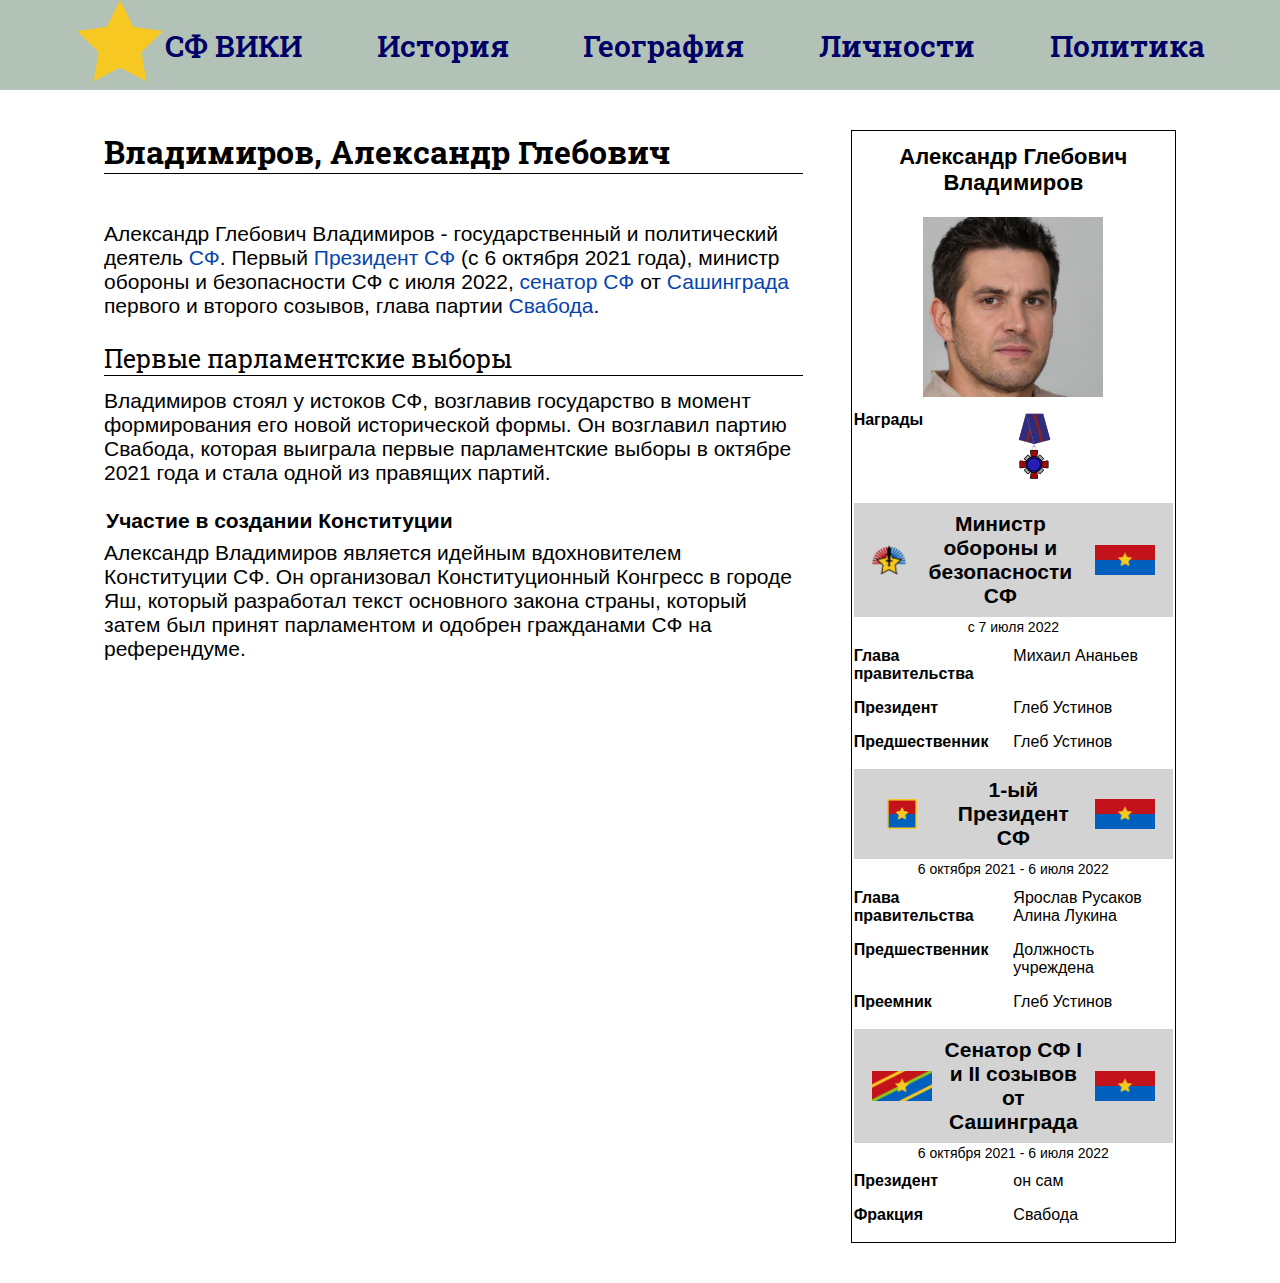
<file: person/vladimirov.html>
<!DOCTYPE html>
<html>
<head>
	<meta charset="utf-8">
	<meta name="viewport" content="width=device-width, initial-scale=1">
	<title>Александр Владимиров</title>
	<link rel="preconnect" href="https://fonts.gstatic.com" crossorigin>
	<link href="https://fonts.googleapis.com/css2?family=Roboto+Slab:wght@100;200;300;400;500;600;700;800;900&display=swap" rel="stylesheet">

	<link rel="stylesheet" type="text/css" href="../style.css">
</head>
<body>

	<header class="fix">
		<nav>
			<a href="https://alex-petrushin.github.io/sf-wiki/">
				<div class="logo">
					<img src="../img/sf_star.png" height="90px">
					<div>СФ ВИКИ</div>
				</div>
			</a>
			<a href="https://alex-petrushin.github.io/sf-wiki/history">История</a>
			<div><a href="https://alex-petrushin.github.io/sf-wiki/geography">География</a></div>
			<a href="https://alex-petrushin.github.io/sf-wiki/person">Личности</a>
			<a href="https://alex-petrushin.github.io/sf-wiki/politics">Политика</a>
		</nav>
	</header>

	<header>
		<nav>
			<a href="https://alex-petrushin.github.io/sf-wiki/">
				<div class="logo">
					<img src="../img/sf_star.png" height="90px">
					<div>СФ ВИКИ</div>
				</div>
			</a>
			<a href="https://alex-petrushin.github.io/sf-wiki/history">История</a>
			<div><a href="https://alex-petrushin.github.io/sf-wiki/geography">География</a></div>
			<a href="https://alex-petrushin.github.io/sf-wiki/person">Личности</a>
			<a href="https://alex-petrushin.github.io/sf-wiki/politics">Политика</a>
		</nav>
	</header>

	<div class="container">
		<div class="main">
			
			<h1>Владимиров, Александр Глебович</h1>

			<div class="section">
				<p>Александр Глебович Владимиров - государственный и политический деятель <a href="">СФ</a>. Первый <a href="">Президент СФ</a> (с 6 октября 2021 года), министр обороны и безопасности СФ с июля 2022, <a href="">сенатор СФ</a> от <a href="">Сашинграда</a> первого и второго созывов, глава партии <a href="">Свабода</a>.</p>
			</div>

			<div class="section">
				<h3>Первые парламентские выборы</h3>
				<p>Владимиров стоял у истоков СФ, возглавив государство в момент формирования его новой исторической формы. Он возглавил партию Свабода, которая выиграла первые парламентские выборы в октябре 2021 года и стала одной из правящих партий.</p>
			</div>

			<div class="section">
				<h4>Участие в создании Конституции</h4>
				<p>Александр Владимиров является идейным вдохновителем Конституции СФ. Он организовал Конституционный Конгресс в городе Яш, который разработал текст основного закона страны, который затем был принят парламентом и одобрен гражданами СФ на референдуме.</p>
			</div>
		</div>

		<div class="side">
			
			<table>
				<tr><td class="table-title">Александр Глебович Владимиров</td></tr>
						<tr><td><img src="img/vladimirov.png" width="180px"></td></tr>
						<tr class="table-sec2 position-info">
							<th>Награды</th>
							<td><img src="img/ordenVolnosti.png" height="70px">
							</td>
						</tr>
						<tr><td class="table-sec1 position">
							<img src="../img/mob2.png" height="30px">
							<p>Министр обороны и безопасности СФ</p>
							<img src="../img/sf_flag.png" height="30px">
						</td></tr>
						<tr><td class="table-sec3">с 7 июля 2022</td></tr>
						<tr class="table-sec2 position-info">
							<th>Глава правительства</th>
							<td>Михаил Ананьев</td>
						</tr>
						<tr class="table-sec2 position-info">
							<th>Президент</th>
							<td>Глеб Устинов</td>
						</tr>
						<tr class="table-sec2 position-info">
							<th>Предшественник</th>
							<td>Глеб Устинов</td>
						</tr>
						<tr><td class="table-sec1 position">
							<img src="../img/sf_shtandart.png" height="30px">
							<p>1-ый Президент СФ</p>
							<img src="../img/sf_flag.png" height="30px">
						</td></tr>
						<tr><td class="table-sec3">6 октября 2021 - 6 июля 2022</td></tr>
						<tr class="table-sec2 position-info">
							<th>Глава правительства</th>
							<td>Ярослав Русаков <br>
								Алина Лукина
							</td>
						</tr>
						<tr class="table-sec2 position-info">
							<th>Предшественник</th>
							<td>Должность учреждена</td>
						</tr>
						<tr class="table-sec2 position-info">
							<th>Преемник</th>
							<td>Глеб Устинов</td>
						</tr>
						<tr><td class="table-sec1 position">
							<img src="../img/sashingrad_flag.png" height="30px">
							<p>Сенатор СФ I и II созывов от Сашинграда</p>
							<img src="../img/sf_flag.png" height="30px">
						</td></tr>
						<tr><td class="table-sec3">6 октября 2021 - 6 июля 2022</td></tr>
						<tr class="table-sec2 position-info">
							<th>Президент</th>
							<td>он сам</td>
						</tr>
						<tr class="table-sec2 position-info">
							<th>Фракция</th>
							<td>Свабода</td>
						</tr>
			</table>
		</div>
	</div>

</body>
</html>
</file>
<file: style.css>
* {
	margin: 0;
	padding: 0;
}

body {
	font-family: sans-serif;
}

nav {
	display: flex;
	align-items: center;
	justify-content: space-evenly;
	font-family: 'Roboto Slab';
	font-size: 30px;
	font-weight: 600;
	background-color: #b2c2b6;
	;
}

nav a {
	color: #000066;
}

.fix {
	position: fixed;
	width: 100%;
}

.logo {
	display: flex;
	align-items: center;

}

h1 {
	border-bottom: 1px solid black;
	margin-bottom: 1.5em;
	font-family: 'Roboto Slab';
}

h3 {
	font-size: 25px;
	font-weight: 400;
	border-bottom: 1px solid black;
	margin-bottom: 0.5em;
	font-family: 'Roboto Slab';
}

h4 {
	font-size: 21px;
	margin-bottom: 0.4em;
	padding-left: 0.1em;
}

p {
	font-size: 21px;
}

.container {
	display: grid;
	grid-template-columns: repeat(3, 1fr);
	margin: 2.5em 5em;
}

.main {
	grid-column: span 2;
	padding: 0 1.5em;
}

.side {
	grid-column: span 1;
	padding: 0 1.5em;
	justify-self: center;
	text-align: center;
}

.section {
	margin-bottom: 1.5em;
}

table {
	border: 1px solid black;
}

td {
	padding: 0.5em 2em;
}

.table-title {
	font-weight: 900;
	font-size: 22px;
}

.table-sec1 {
	font-weight: 700;
	background-color: #D3D3D3;
	font-size: 18px;
}

.table-sec2 {
	font-size: 16px;
	padding-top: 0px;
	padding-bottom: 1em;
}

.table-sec3 {
	font-size: 14px;
	padding-top: 0px;
	padding-bottom: 0.7em;
}

a {
	color: #0645AD;
	text-decoration: none;
}

a:hover {
	text-decoration: underline;
}

li {
	font-size: 21px;
}

.position {
	display: flex;
	padding: 0.5em 1em;
	align-items: center;
}

.position p {
	margin-left: 10px;
	margin-right: 10px;
}

.position-info {
	display: flex;
	text-align: left;
}

.position-info th {
	width: 50%;

}

.position-info td {
	width: 50%;
	padding: 0;
}

.empty {
	color: #822700;
}
</file>
